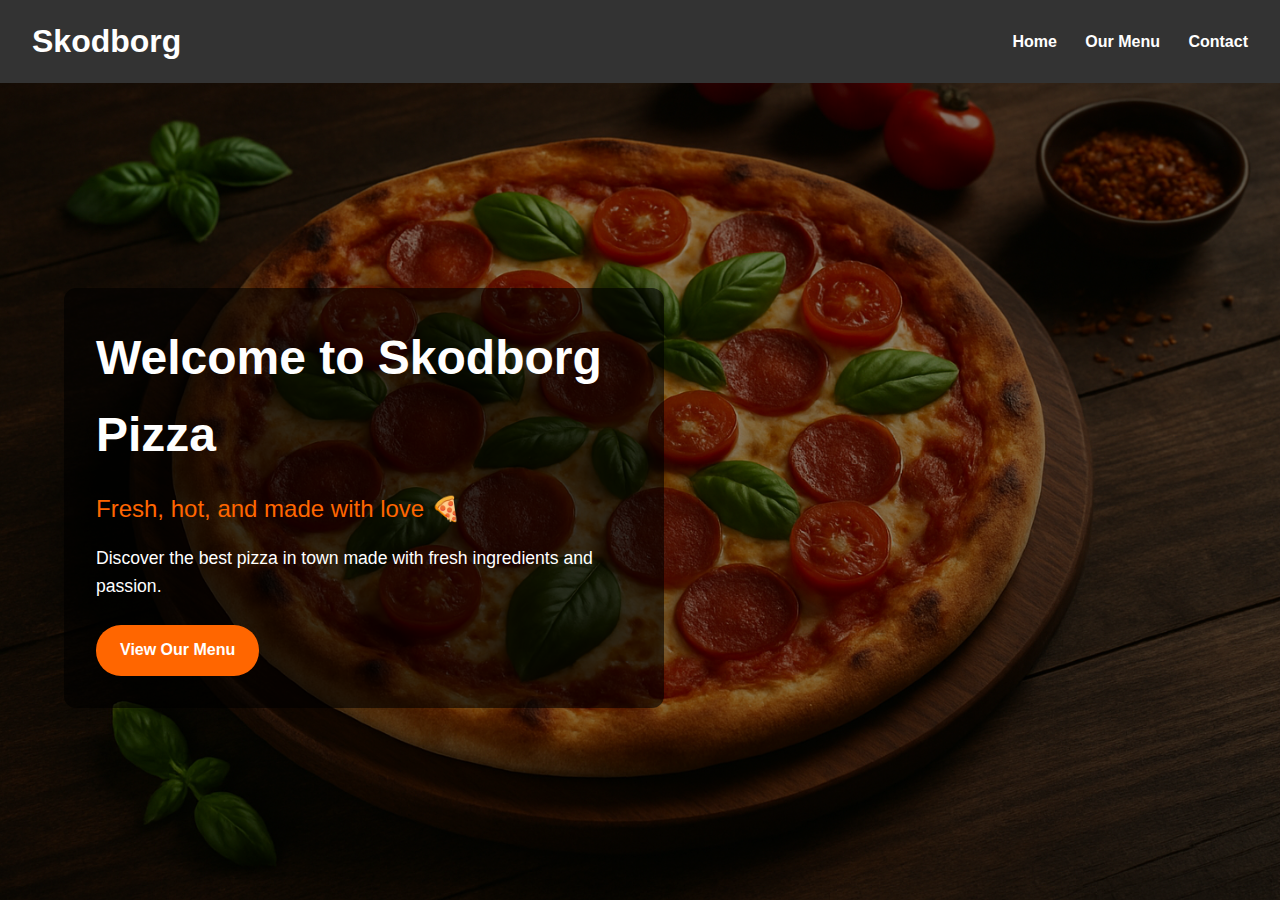
<file: index.html>
<!DOCTYPE html>
<html lang="en">
<head>
  <meta charset="UTF-8" />
  <meta name="viewport" content="width=device-width, initial-scale=1.0"/>
  <title>Skodborg Pizza</title>
  <link rel="stylesheet" href="style.css" />
  <style>
    .corner-chef {
      position: fixed;
      bottom: 10px;
      right: 10px;
      width: 80px;
      height: auto;
      z-index: 999;
      pointer-events: none;
    }
  </style>
</head>
<body>

  <!-- Header / Navbar -->
  <header>
    <div class="logo">Skodborg</div>
    <nav class="navbar">
      <a href="index.html">Home</a>
      <a href="kitchen.html">Our Menu</a>
      <a href="contact.html">Contact</a>
    </nav>
  </header>

  <!-- Hero Section -->
  <section class="home">
    <div class="content">
      <h3>Welcome to Skodborg Pizza</h3>
      <span>Fresh, hot, and made with love 🍕</span>
      <p>Discover the best pizza in town made with fresh ingredients and passion.</p>
      <a href="kitchen.html" class="btn">View Our Menu</a>
    </div>
  </section>

</body>
</html>
</file>
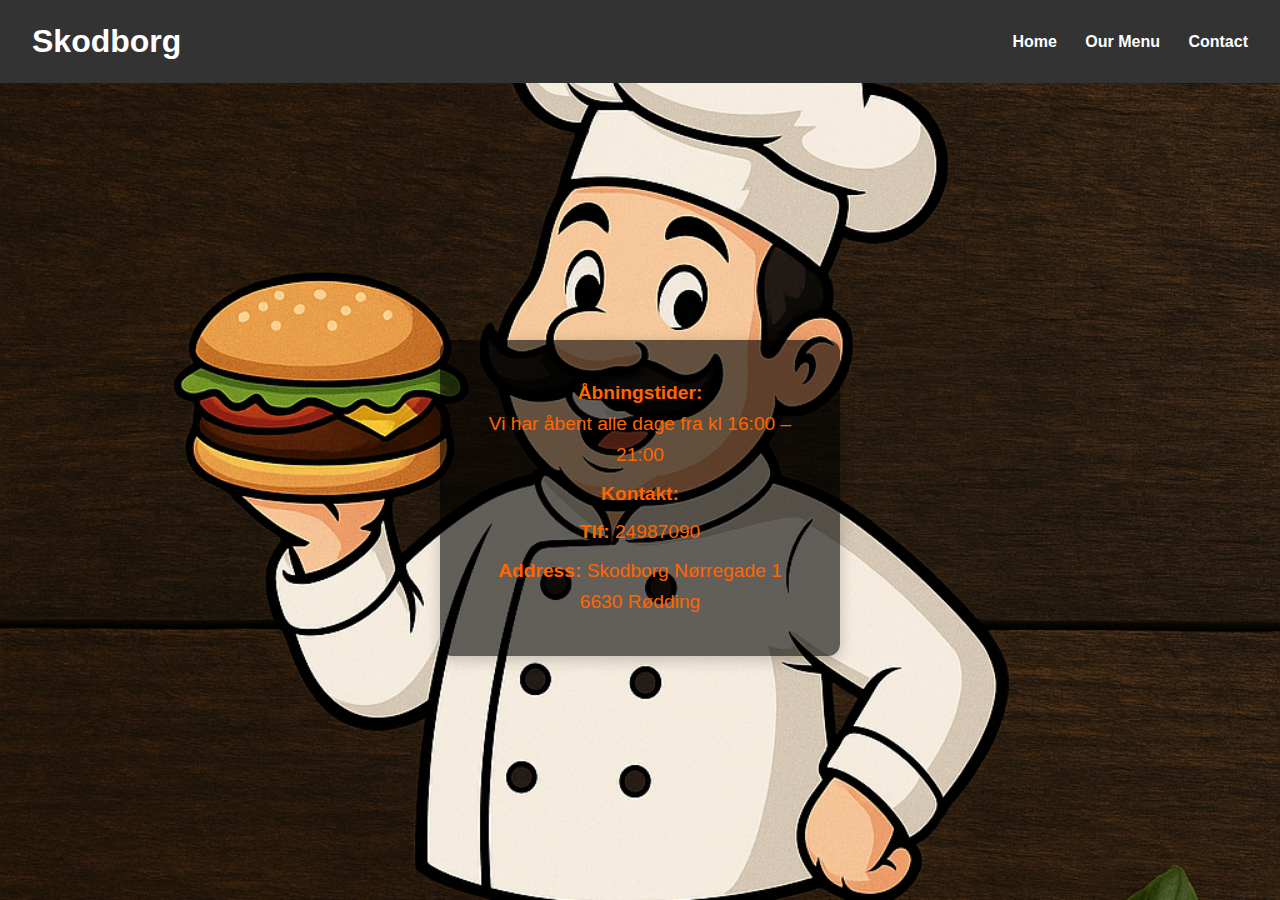
<file: contact.html>
<!DOCTYPE html>
<html lang="en">
<head>
  <meta charset="UTF-8" />
  <meta name="viewport" content="width=device-width, initial-scale=1" />
  <title>Skodborg - Contact</title>
  <link rel="stylesheet" href="style.css" />
</head>
<body>

<header>
  <div class="logo">Skodborg</div>
  <div class="navbar">
    <a href="index.html">Home</a>
    <a href="menu.html">Our Menu</a>
    <a href="contact.html">Contact</a>
  </div>
</header>

<section id="contact">
  <div class="contact-box">
    <p><strong>Åbningstider:</strong><br>Vi har åbent alle dage fra kl 16:00 – 21:00</p>
    <p><strong>Kontakt:</strong></p>
    <p><strong>Tlf:</strong> 24987090</p>
    <p><strong>Address:</strong> Skodborg Nørregade 1 6630 Rødding</p>
  </div>
</section>

</body>
</html>
</file>
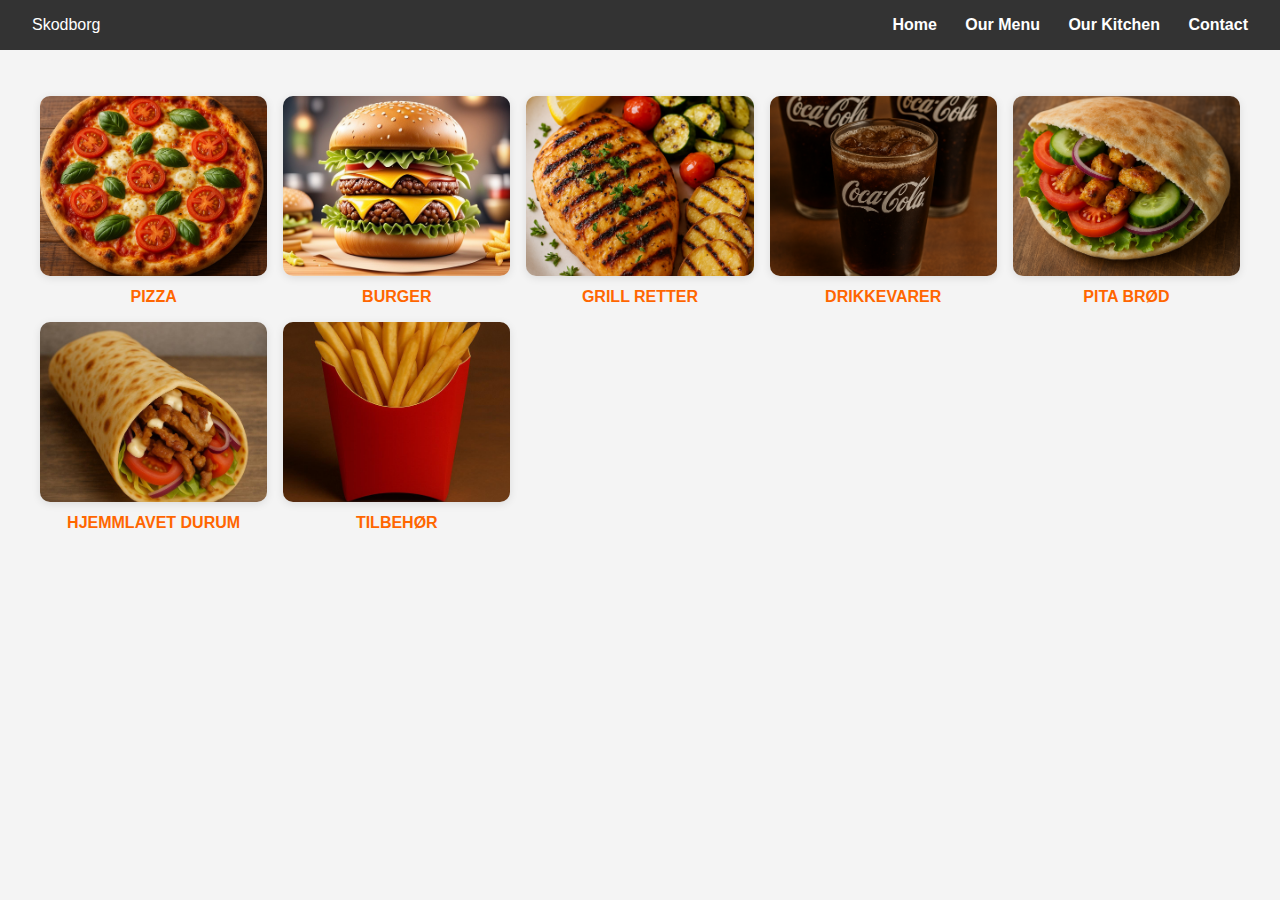
<file: fromourkitchen.html>
<!DOCTYPE html>
<html lang="en">
<head>
  <meta charset="UTF-8" />
  <title>From Our Kitchen</title>
  <meta name="viewport" content="width=device-width, initial-scale=1" />
  <style>
    body {
      font-family: 'Segoe UI', Tahoma, Geneva, Verdana, sans-serif;
      margin: 0;
      background-color: #f4f4f4;
      color: #333;
    }
    header {
      background: #333;
      color: white;
      padding: 1rem 2rem;
      position: fixed;
      top: 0; left: 0; right: 0;
      display: flex;
      justify-content: space-between;
      align-items: center;
      z-index: 1000;
    }
    nav a {
      color: white;
      margin-left: 1.5rem;
      text-decoration: none;
      font-weight: 600;
    }
    main {
      max-width: 1200px;
      margin: 6rem auto 2rem;
      padding: 0 1rem;
    }
    .gallery {
      display: grid;
      grid-template-columns: repeat(auto-fill,minmax(200px,1fr));
      gap: 1rem;
    }
    .gallery-item {
      text-align: center;
      cursor: pointer;
    }
    .gallery img {
      width: 100%;
      height: 180px;
      object-fit: cover;
      border-radius: 10px;
      box-shadow: 0 2px 8px rgba(0,0,0,0.1);
      transition: transform 0.3s ease;
    }
    .gallery-item:hover img {
      transform: scale(1.05);
    }
    .label {
      margin-top: 0.5rem;
      font-weight: bold;
      text-transform: uppercase;
      color: #ff6600;
    }

    /* Modal styles */
    .modal {
      display: none; /* hidden by default */
      position: fixed;
      z-index: 2000;
      left: 0; top: 0; width: 100%; height: 100%;
      background: rgba(0,0,0,0.7);
      overflow: auto;
      padding: 2rem;
      box-sizing: border-box;
    }
    .modal-content {
      background: white;
      max-width: 900px;
      margin: 3rem auto;
      padding: 1rem 2rem 2rem;
      border-radius: 12px;
      position: relative;
    }
    .modal h2 {
      margin-top: 0;
      color: #ff6600;
      text-transform: uppercase;
      text-align: center;
    }
    .modal .close-btn {
      position: absolute;
      top: 10px; right: 15px;
      font-size: 1.5rem;
      cursor: pointer;
      color: #333;
    }
    .modal-gallery {
      display: grid;
      grid-template-columns: repeat(auto-fill,minmax(150px,1fr));
      gap: 1rem;
      margin-top: 1rem;
    }
    .modal-gallery img {
      width: 100%;
      border-radius: 8px;
      object-fit: cover;
      height: 130px;
      box-shadow: 0 1px 6px rgba(0,0,0,0.2);
    }
  </style>
</head>
<body>

<header>
  <div class="logo">Skodborg</div>
  <nav>
    <a href="index.html">Home</a>
    <a href="menu.html">Our Menu</a>
    <a href="kitchen.html">Our Kitchen</a>
    <a href="contact.html">Contact</a>
  </nav>
</header>

<main>
  <section class="gallery">
    <div class="gallery-item" data-category="pizza">
      <img src="pizza.png" alt="Pizza" />
      <div class="label">Pizza</div>
    </div>
    <div class="gallery-item" data-category="burger">
      <img src="burger.jpeg" alt="Burger" />
      <div class="label">Burger</div>
    </div>
    <div class="gallery-item" data-category="grill">
      <img src="grill Retter.png" alt="Grill Retter" />
      <div class="label">Grill Retter</div>
    </div>
    <div class="gallery-item" data-category="drinks">
      <img src="drinks.png" alt="Drikkevarer" />
      <div class="label">Drikkevarer</div>
    </div>
    <div class="gallery-item" data-category="pitabrod">
      <img src="Pita brød.png" alt="Pita brød" />
      <div class="label">Pita brød</div>
    </div>
    <div class="gallery-item" data-category="durum">
      <img src="hjemmlavet Durum.png" alt="Hjemmlavet Durum" />
      <div class="label">Hjemmlavet Durum</div>
    </div>
    <div class="gallery-item" data-category="tilbehor">
      <img src="sides (fries).png" alt="Tilbehør" />
      <div class="label">Tilbehør</div>
    </div>
  </section>
</main>

<!-- Modal for category details -->
<div id="modal" class="modal">
  <div class="modal-content">
    <span class="close-btn" id="closeModal">&times;</span>
    <h2 id="modalTitle"></h2>
    <div class="modal-gallery" id="modalGallery"></div>
  </div>
</div>

<script>
  // Images for each category
  const categoryImages = {
    pizza: [
      'pizza1.png',
      'pizza2.png',
      'pizza3.png',
    ],
    burger: [
      'burger1.jpg',
      'burger2.jpg',
    ],
    grill: [
      'grill1.png',
      'grill2.png',
    ],
    drinks: [
      'drinks1.png',
      'drinks2.png',
    ],
    pitabrod: [
      'pitabrod1.png',
      'pitabrod2.png',
    ],
    durum: [
      'durum1.png',
      'durum2.png',
    ],
    tilbehor: [
      'tilbehor1.png',
      'tilbehor2.png',
    ],
  };

  const modal = document.getElementById('modal');
  const modalTitle = document.getElementById('modalTitle');
  const modalGallery = document.getElementById('modalGallery');
  const closeModal = document.getElementById('closeModal');

  // Open modal on click
  document.querySelectorAll('.gallery-item').forEach(item => {
    item.addEventListener('click', () => {
      const category = item.getAttribute('data-category');
      modalTitle.textContent = category.charAt(0).toUpperCase() + category.slice(1);
      modalGallery.innerHTML = '';
      if(categoryImages[category]){
        categoryImages[category].forEach(img => {
          const imgElem = document.createElement('img');
          imgElem.src = img;
          modalGallery.appendChild(imgElem);
        });
      }
      modal.style.display = 'block';
    });
  });

  // Close modal
  closeModal.addEventListener('click', () => {
    modal.style.display = 'none';
  });

  // Close modal when clicking outside content
  window.addEventListener('click', (e) => {
    if(e.target === modal){
      modal.style.display = 'none';
    }
  });
</script>

</body>
</html>
</file>
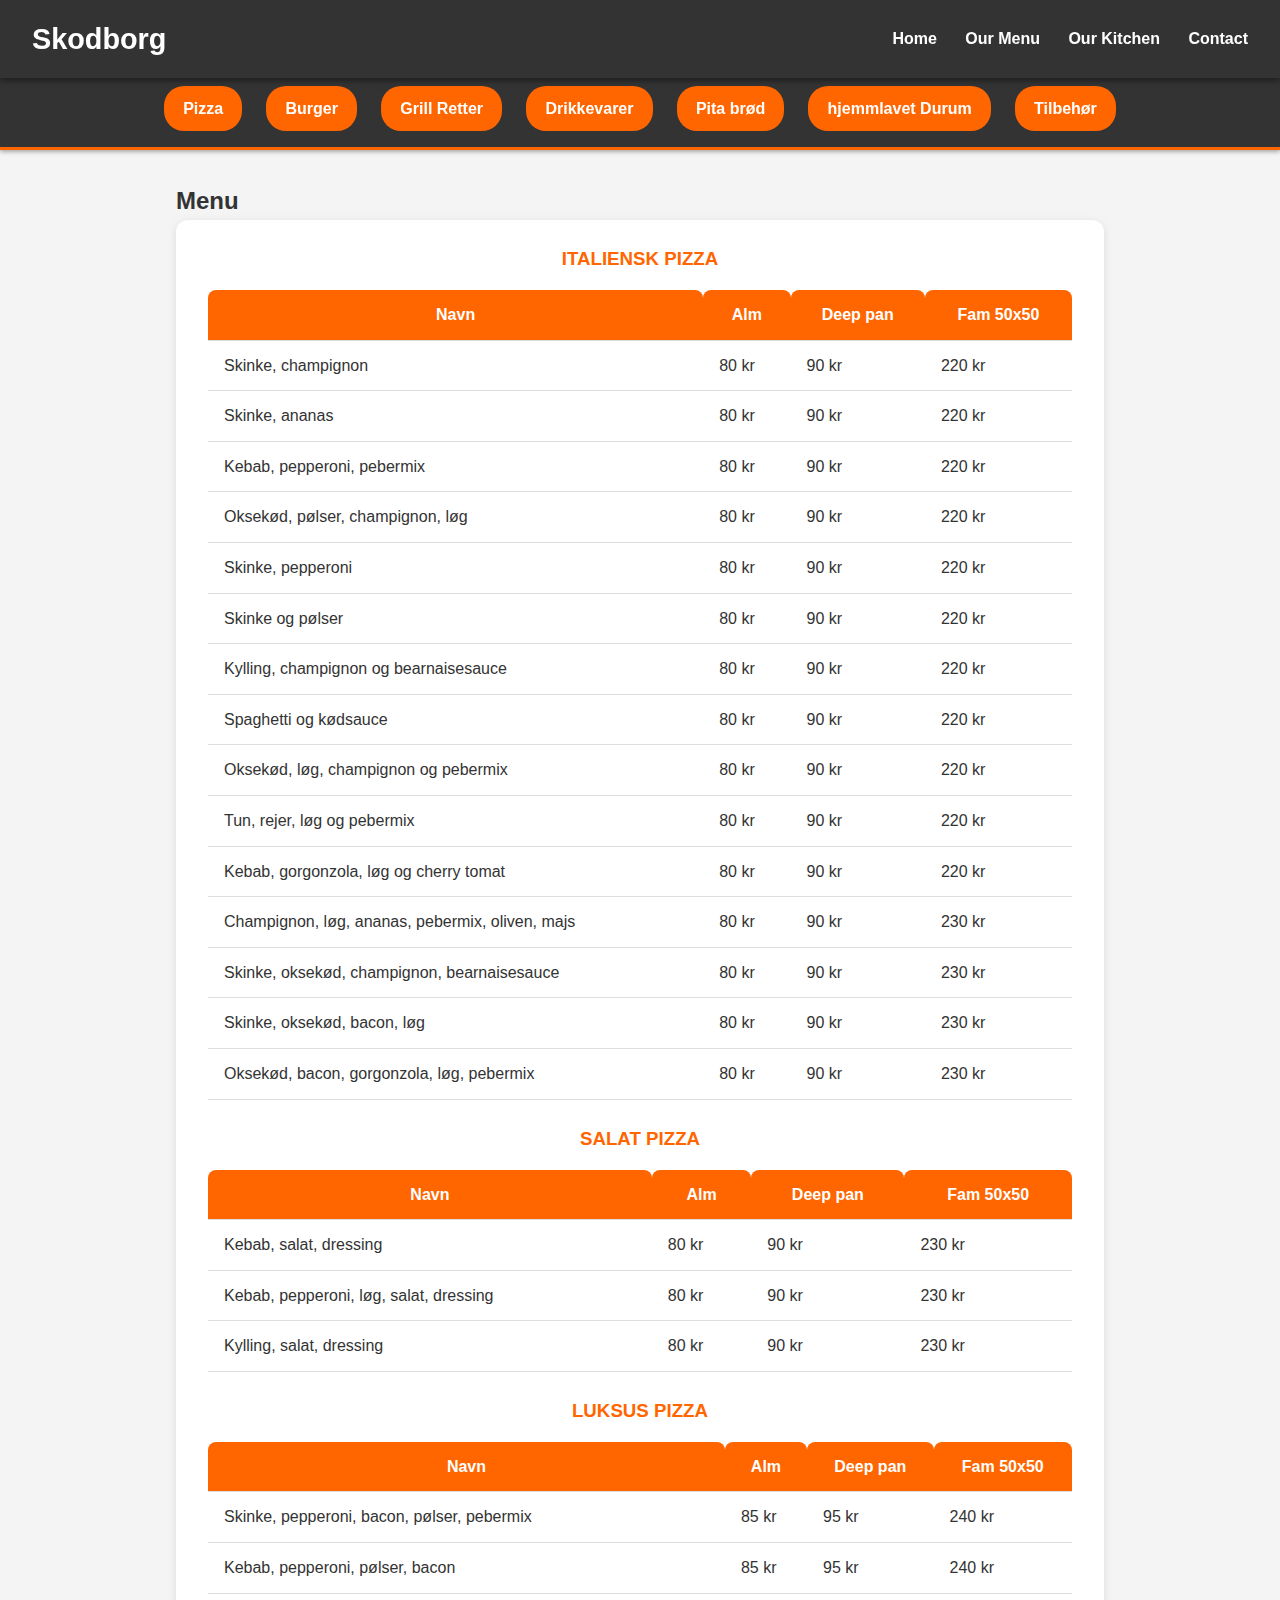
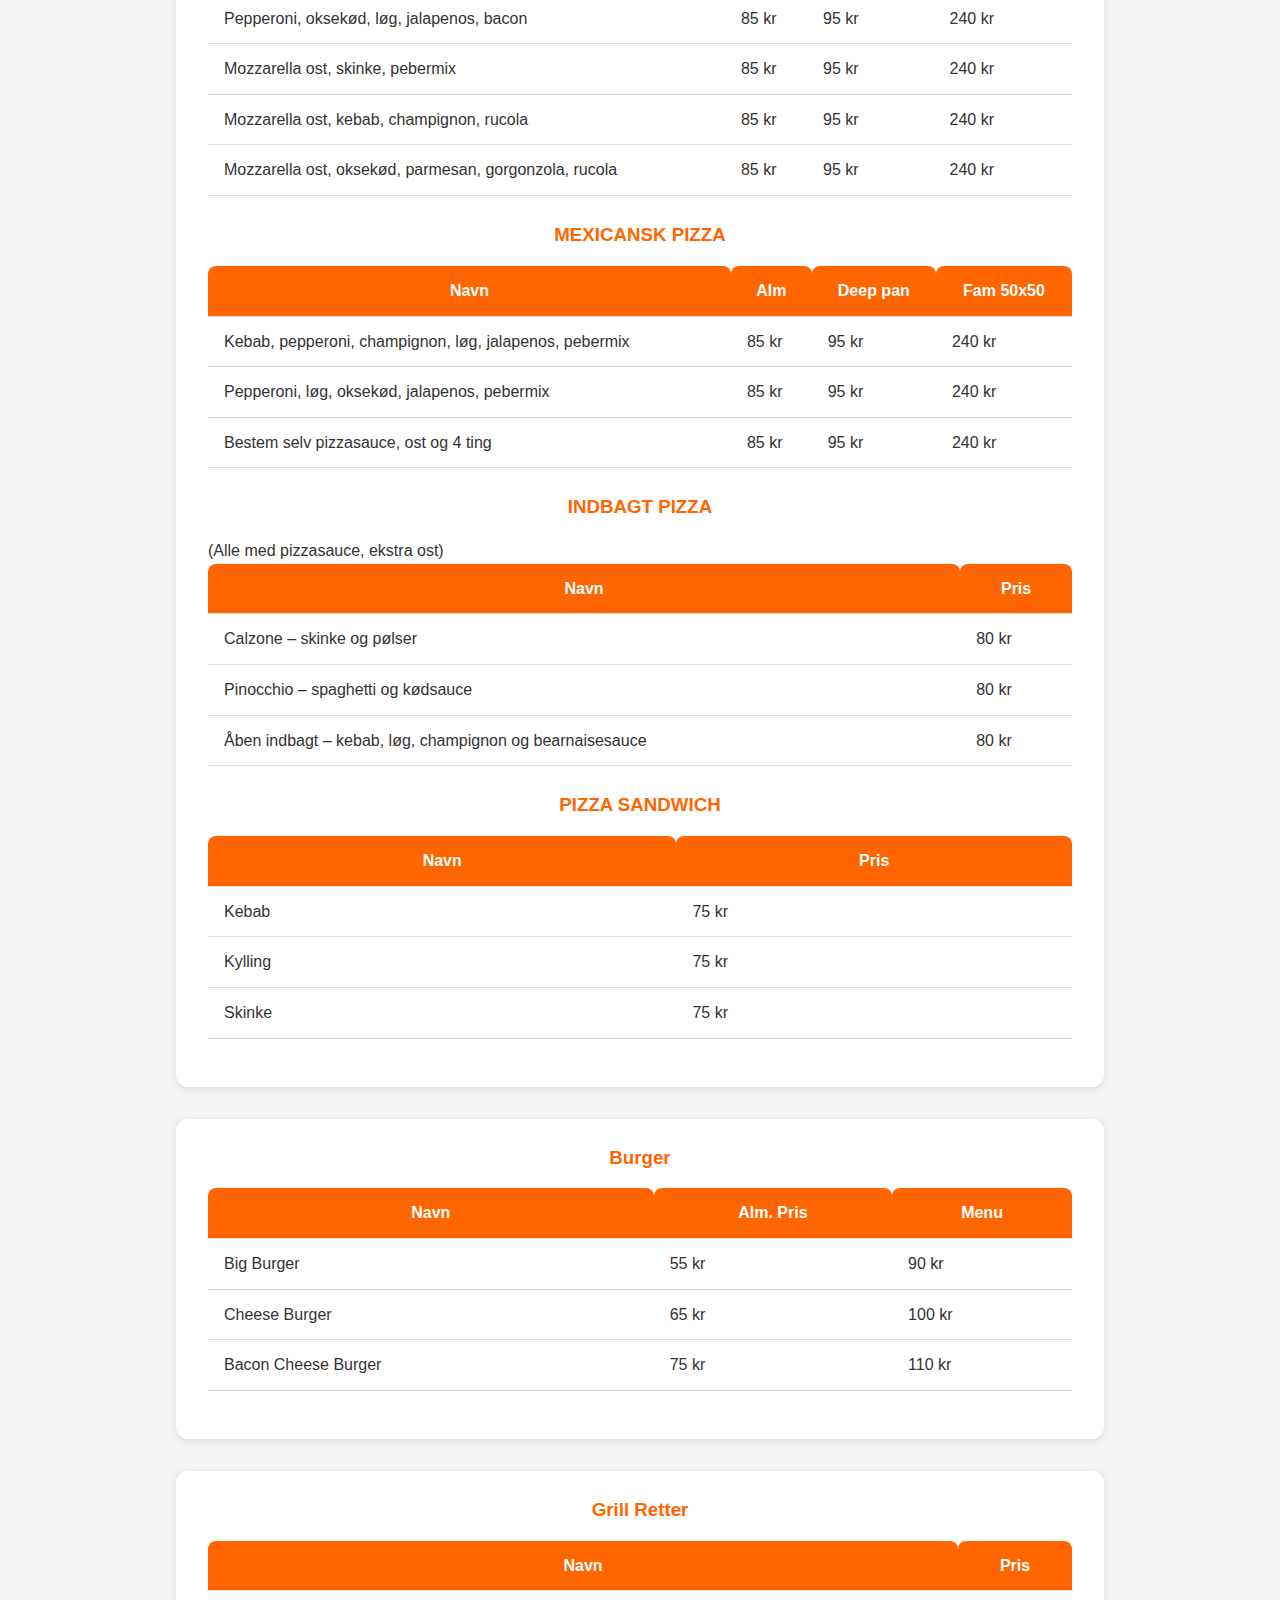
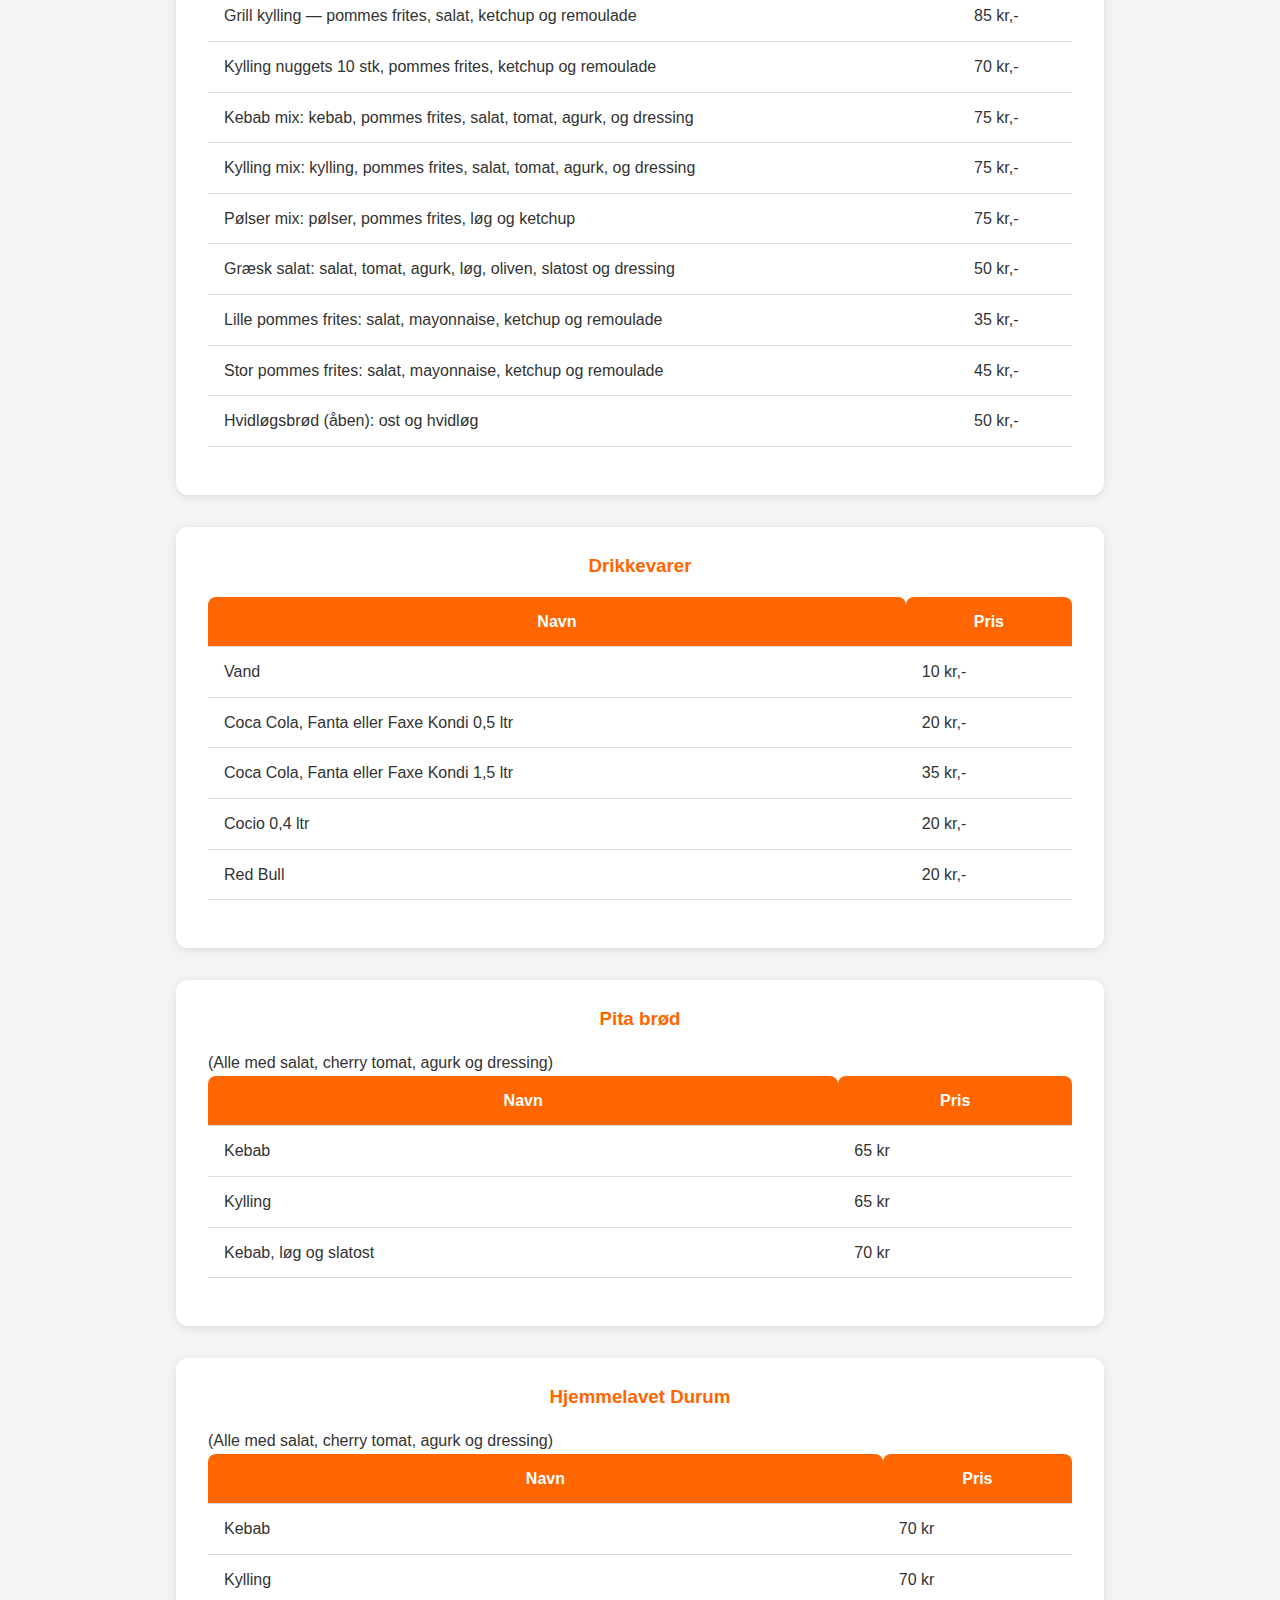
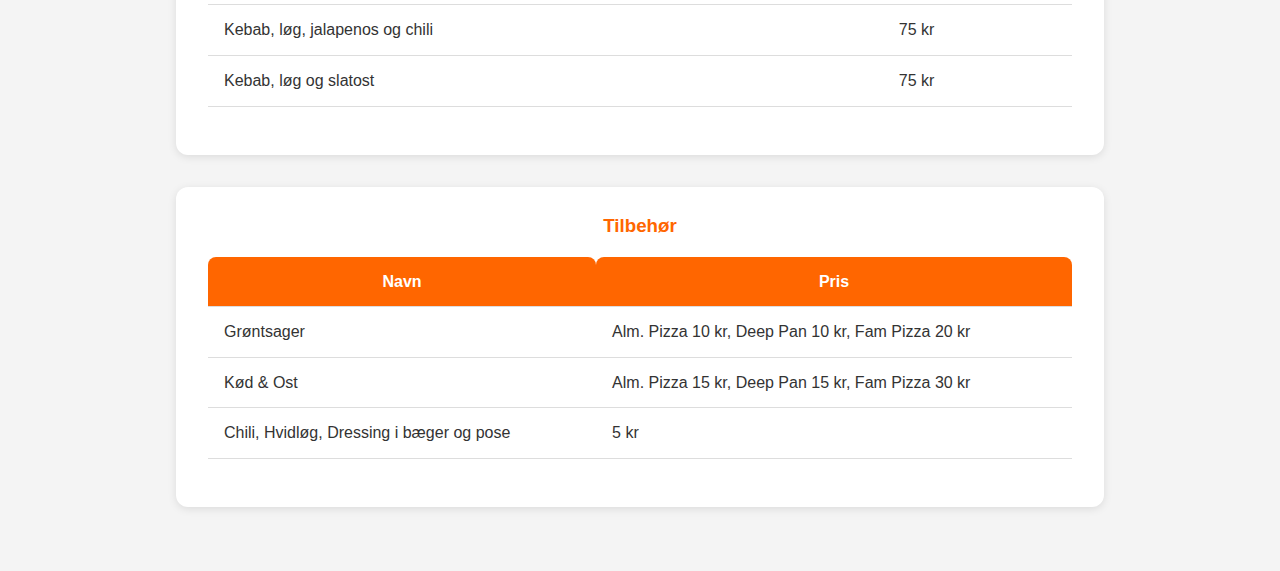
<file: menu.html>
<!DOCTYPE html>
<html lang="en">
<head>
  <meta charset="UTF-8" />
  <meta name="viewport" content="width=device-width, initial-scale=1" />
  <title>Skodborg - Menu</title>
  <link rel="stylesheet" href="style.css" />
  <style>
    :root {
      --orange: #ff6600;
      --dark: #333;
      --light: #f4f4f4;
      --white: #fff;
      --gray: #ddd;
    }

    html {
      scroll-behavior: smooth;
      font-family: 'Segoe UI', Tahoma, Geneva, Verdana, sans-serif;
      background-color: var(--light);
      color: var(--dark);
    }

    /* Sticky header */
    header {
      position: fixed;
      top: 0;
      left: 0;
      right: 0;
      background-color: var(--dark);
      padding: 1rem 2rem;
      display: flex;
      justify-content: space-between;
      align-items: center;
      z-index: 1000;
      box-shadow: 0 2px 6px rgba(0,0,0,0.5);
    }
    .logo {
      color: var(--white);
      font-size: 1.8rem;
      font-weight: 700;
    }
    .navbar a {
      color: var(--white);
      text-decoration: none;
      margin-left: 1.5rem;
      font-size: 1rem;
      transition: color 0.3s ease;
    }
    .navbar a:hover {
      color: var(--orange);
    }

    /* Menu navigation bar */
    .menu-nav {
      display: flex;
      justify-content: center;
      gap: 1.5rem;
      flex-wrap: wrap;
      background-color: var(--dark);
      padding: 1rem 0;
      margin-top: 70px; /* space below header */
      border-bottom: 3px solid var(--orange);
      position: sticky;
      top: 60px;
      z-index: 999;
      box-shadow: 0 2px 4px rgba(0,0,0,0.3);
    }
    .menu-nav a {
      color: var(--white);
      background-color: var(--orange);
      padding: 0.6rem 1.2rem;
      border-radius: 20px;
      font-weight: 600;
      text-decoration: none;
      font-size: 1rem;
      transition: background-color 0.3s ease;
    }
    .menu-nav a:hover,
    .menu-nav a:focus {
      background-color: #cc5200;
      outline: none;
    }

    /* Page main container */
    main {
      max-width: 960px;
      margin: 2rem auto 4rem;
      padding: 0 1rem;
    }

    /* Section styling */
    section {
      background-color: var(--white);
      border-radius: 12px;
      box-shadow: 0 2px 8px rgba(0,0,0,0.1);
      padding: 1.5rem 2rem;
      margin-bottom: 2rem;
      transition: box-shadow 0.3s ease;
    }
    section:hover {
      box-shadow: 0 6px 18px rgba(0,0,0,0.15);
    }
    section h2, section h3 {
      color: var(--orange);
      margin-bottom: 1rem;
      font-weight: 700;
      text-align: center;
    }

    /* Menu table styling */
    table.menu-table {
      width: 100%;
      border-collapse: collapse;
      font-size: 1rem;
      text-align: left;
      margin-bottom: 1.5rem;
    }
    table.menu-table th,
    table.menu-table td {
      padding: 0.75rem 1rem;
      border-bottom: 1px solid var(--gray);
    }
    table.menu-table th {
      background-color: var(--orange);
      color: var(--white);
      font-weight: 700;
      text-align: center;
      border-radius: 8px 8px 0 0;
    }
    table.menu-table tr:hover {
      background-color: #fff4e6;
    }

    /* Info box */
    .menu-info {
      background-color: var(--orange);
      color: var(--white);
      padding: 1.5rem 2rem;
      border-radius: 12px;
      box-shadow: 0 4px 10px rgba(255, 102, 0, 0.3);
      text-align: center;
      font-weight: 600;
      max-width: 400px;
      margin: 0 auto 2rem;
    }
    .menu-info h4 {
      margin-bottom: 0.5rem;
    }

    /* Footer */
    footer {
      text-align: center;
      padding: 1rem 0;
      color: var(--gray);
      font-size: 0.9rem;
      border-top: 1px solid var(--gray);
      margin-top: 4rem;
    }

    /* Responsive */
    @media (max-width: 600px) {
      header {
        flex-direction: column;
        gap: 0.5rem;
      }
      .navbar a {
        margin-left: 0.8rem;
        font-size: 0.9rem;
      }
      .menu-nav {
        gap: 1rem;
        padding: 0.75rem 0;
      }
      table.menu-table th,
      table.menu-table td {
        padding: 0.5rem 0.75rem;
      }
    }
  </style>
</head>
<body>

<header>
  <div class="logo">Skodborg</div>
  <nav class="navbar">
    <a href="index.html">Home</a>
    <a href="menu.html">Our Menu</a>
    <a href="kitchen.html">Our Kitchen</a>
    <a href="contact.html">Contact</a>
  </nav>
</header>

<!-- Your existing menu content below here -->

</body>
</html>


<nav class="menu-nav">
  <a href="#pizza">Pizza</a>
  <a href="#burger">Burger</a>
  <a href="#grill">Grill Retter</a>
  <a href="#drinks">Drikkevarer</a>
  <a href="#pitabrod">Pita brød</a>
  <a href="#durum">hjemmlavet Durum</a>
  <a href="#sides">Tilbehør</a>
</nav>

<main>
  <h2>Menu</h2>

  <section id="pizza">
    <h3>ITALIENSK PIZZA</h3>
    <table class="menu-table">
      <thead>
        <tr><th>Navn</th><th>Alm</th><th>Deep pan</th><th>Fam 50x50</th></tr>
      </thead>
      <tbody>
        <tr><td>Skinke, champignon</td><td>80 kr</td><td>90 kr</td><td>220 kr</td></tr>
        <tr><td>Skinke, ananas</td><td>80 kr</td><td>90 kr</td><td>220 kr</td></tr>
        <tr><td>Kebab, pepperoni, pebermix</td><td>80 kr</td><td>90 kr</td><td>220 kr</td></tr>
        <tr><td>Oksekød, pølser, champignon, løg</td><td>80 kr</td><td>90 kr</td><td>220 kr</td></tr>
        <tr><td>Skinke, pepperoni</td><td>80 kr</td><td>90 kr</td><td>220 kr</td></tr>
        <tr><td>Skinke og pølser</td><td>80 kr</td><td>90 kr</td><td>220 kr</td></tr>
        <tr><td>Kylling, champignon og bearnaisesauce</td><td>80 kr</td><td>90 kr</td><td>220 kr</td></tr>
        <tr><td>Spaghetti og kødsauce</td><td>80 kr</td><td>90 kr</td><td>220 kr</td></tr>
        <tr><td>Oksekød, løg, champignon og pebermix</td><td>80 kr</td><td>90 kr</td><td>220 kr</td></tr>
        <tr><td>Tun, rejer, løg og pebermix</td><td>80 kr</td><td>90 kr</td><td>220 kr</td></tr>
        <tr><td>Kebab, gorgonzola, løg og cherry tomat</td><td>80 kr</td><td>90 kr</td><td>220 kr</td></tr>
        <tr><td>Champignon, løg, ananas, pebermix, oliven, majs</td><td>80 kr</td><td>90 kr</td><td>230 kr</td></tr>
        <tr><td>Skinke, oksekød, champignon, bearnaisesauce</td><td>80 kr</td><td>90 kr</td><td>230 kr</td></tr>
        <tr><td>Skinke, oksekød, bacon, løg</td><td>80 kr</td><td>90 kr</td><td>230 kr</td></tr>
        <tr><td>Oksekød, bacon, gorgonzola, løg, pebermix</td><td>80 kr</td><td>90 kr</td><td>230 kr</td></tr>
      </tbody>
    </table>

    <h3>SALAT PIZZA</h3>
    <table class="menu-table">
      <thead>
        <tr><th>Navn</th><th>Alm</th><th>Deep pan</th><th>Fam 50x50</th></tr>
      </thead>
      <tbody>
        <tr><td>Kebab, salat, dressing</td><td>80 kr</td><td>90 kr</td><td>230 kr</td></tr>
        <tr><td>Kebab, pepperoni, løg, salat, dressing</td><td>80 kr</td><td>90 kr</td><td>230 kr</td></tr>
        <tr><td>Kylling, salat, dressing</td><td>80 kr</td><td>90 kr</td><td>230 kr</td></tr>
      </tbody>
    </table>

    <h3>LUKSUS PIZZA</h3>
    <table class="menu-table">
      <thead>
        <tr><th>Navn</th><th>Alm</th><th>Deep pan</th><th>Fam 50x50</th></tr>
      </thead>
      <tbody>
        <tr><td>Skinke, pepperoni, bacon, pølser, pebermix</td><td>85 kr</td><td>95 kr</td><td>240 kr</td></tr>
        <tr><td>Kebab, pepperoni, pølser, bacon</td><td>85 kr</td><td>95 kr</td><td>240 kr</td></tr>
        <tr><td>Pepperoni, oksekød, løg, jalapenos, bacon</td><td>85 kr</td><td>95 kr</td><td>240 kr</td></tr>
        <tr><td>Mozzarella ost, skinke, pebermix</td><td>85 kr</td><td>95 kr</td><td>240 kr</td></tr>
        <tr><td>Mozzarella ost, kebab, champignon, rucola</td><td>85 kr</td><td>95 kr</td><td>240 kr</td></tr>
        <tr><td>Mozzarella ost, oksekød, parmesan, gorgonzola, rucola</td><td>85 kr</td><td>95 kr</td><td>240 kr</td></tr>
      </tbody>
    </table>

    <h3>MEXICANSK PIZZA</h3>
    <table class="menu-table">
      <thead>
        <tr><th>Navn</th><th>Alm</th><th>Deep pan</th><th>Fam 50x50</th></tr>
      </thead>
      <tbody>
        <tr><td>Kebab, pepperoni, champignon, løg, jalapenos, pebermix</td><td>85 kr</td><td>95 kr</td><td>240 kr</td></tr>
        <tr><td>Pepperoni, løg, oksekød, jalapenos, pebermix</td><td>85 kr</td><td>95 kr</td><td>240 kr</td></tr>
        <tr><td>Bestem selv pizzasauce, ost og 4 ting</td><td>85 kr</td><td>95 kr</td><td>240 kr</td></tr>
      </tbody>
    </table>

    <h3>INDBAGT PIZZA</h3>
    <p>(Alle med pizzasauce, ekstra ost)</p>
    <table class="menu-table">
      <thead>
        <tr><th>Navn</th><th>Pris</th></tr>
      </thead>
      <tbody>
        <tr><td>Calzone – skinke og pølser</td><td>80 kr</td></tr>
        <tr><td>Pinocchio – spaghetti og kødsauce</td><td>80 kr</td></tr>
        <tr><td>Åben indbagt – kebab, løg, champignon og bearnaisesauce</td><td>80 kr</td></tr>
      </tbody>
    </table>

    <h3>PIZZA SANDWICH</h3>
    <table class="menu-table">
      <thead>
        <tr><th>Navn</th><th>Pris</th></tr>
      </thead>
      <tbody>
        <tr><td>Kebab</td><td>75 kr</td></tr>
        <tr><td>Kylling</td><td>75 kr</td></tr>
        <tr><td>Skinke</td><td>75 kr</td></tr>
      </tbody>
    </table>
  </section>

  <section id="burger">
    <h3>Burger</h3>
    <table class="menu-table">
      <thead>
        <tr><th>Navn</th><th>Alm. Pris</th><th>Menu</th></tr>
      </thead>
      <tbody>
        <tr><td>Big Burger</td><td>55 kr</td><td>90 kr</td></tr>
        <tr><td>Cheese Burger</td><td>65 kr</td><td>100 kr</td></tr>
        <tr><td>Bacon Cheese Burger</td><td>75 kr</td><td>110 kr</td></tr>
      </tbody>
    </table>
  </section>

  <section id="grill">
    <h3>Grill Retter</h3>
    <table class="menu-table">
      <thead>
        <tr><th>Navn</th><th>Pris</th></tr>
      </thead>
      <tbody>
        <tr><td>Grill kylling — pommes frites, salat, ketchup og remoulade</td><td>85 kr,-</td></tr>
        <tr><td>Kylling nuggets 10 stk, pommes frites, ketchup og remoulade</td><td>70 kr,-</td></tr>
        <tr><td>Kebab mix: kebab, pommes frites, salat, tomat, agurk, og dressing</td><td>75 kr,-</td></tr>
        <tr><td>Kylling mix: kylling, pommes frites, salat, tomat, agurk, og dressing</td><td>75 kr,-</td></tr>
        <tr><td>Pølser mix: pølser, pommes frites, løg og ketchup</td><td>75 kr,-</td></tr>
        <tr><td>Græsk salat: salat, tomat, agurk, løg, oliven, slatost og dressing</td><td>50 kr,-</td></tr>
        <tr><td>Lille pommes frites: salat, mayonnaise, ketchup og remoulade</td><td>35 kr,-</td></tr>
        <tr><td>Stor pommes frites: salat, mayonnaise, ketchup og remoulade</td><td>45 kr,-</td></tr>
        <tr><td>Hvidløgsbrød (åben): ost og hvidløg</td><td>50 kr,-</td></tr>
      </tbody>
    </table>
  </section>

  <section id="drinks">
    <h3>Drikkevarer</h3>
    <table class="menu-table">
      <thead>
        <tr><th>Navn</th><th>Pris</th></tr>
      </thead>
      <tbody>
        <tr><td>Vand</td><td>10 kr,-</td></tr>
        <tr><td>Coca Cola, Fanta eller Faxe Kondi 0,5 ltr</td><td>20 kr,-</td></tr>
        <tr><td>Coca Cola, Fanta eller Faxe Kondi 1,5 ltr</td><td>35 kr,-</td></tr>
        <tr><td>Cocio 0,4 ltr</td><td>20 kr,-</td></tr>
        <tr><td>Red Bull</td><td>20 kr,-</td></tr>
      </tbody>
    </table>
  </section>

  <section id="pitabrod">
    <h3>Pita brød</h3>
    <p>(Alle med salat, cherry tomat, agurk og dressing)</p>
    <table class="menu-table">
      <thead>
        <tr><th>Navn</th><th>Pris</th></tr>
      </thead>
      <tbody>
        <tr><td>Kebab</td><td>65 kr</td></tr>
        <tr><td>Kylling</td><td>65 kr</td></tr>
        <tr><td>Kebab, løg og slatost</td><td>70 kr</td></tr>
      </tbody>
    </table>
  </section>

  <section id="durum">
    <h3>Hjemmelavet Durum</h3>
    <p>(Alle med salat, cherry tomat, agurk og dressing)</p>
    <table class="menu-table">
      <thead>
        <tr><th>Navn</th><th>Pris</th></tr>
      </thead>
      <tbody>
        <tr><td>Kebab</td><td>70 kr</td></tr>
        <tr><td>Kylling</td><td>70 kr</td></tr>
        <tr><td>Kebab, løg, jalapenos og chili</td><td>75 kr</td></tr>
        <tr><td>Kebab, løg og slatost</td><td>75 kr</td></tr>
      </tbody>
    </table>
  </section>

  <section id="sides">
    <h3>Tilbehør</h3>
    <table class="menu-table">
      <thead>
        <tr><th>Navn</th><th>Pris</th></tr>
      </thead>
      <tbody>
        <tr><td>Grøntsager</td><td>Alm. Pizza 10 kr, Deep Pan 10 kr, Fam Pizza 20 kr</td></tr>
        <tr><td>Kød & Ost</td><td>Alm. Pizza 15 kr, Deep Pan 15 kr, Fam Pizza 30 kr</td></tr>
        <tr><td>Chili, Hvidløg, Dressing i bæger og pose</td><td>5 kr</td></tr>
      </tbody>
    </table>
  </section>
</main>
</body>
</html>
</file>
<file: style.css>
/* CSS Variables */
:root {
  --orange: #ff6600;
  --dark: #333;
  --light: #f4f4f4;
  --white: #fff;
  --gray: #ddd;
}

/* Global Styles */
* {
  margin: 0;
  padding: 0;
  box-sizing: border-box;
  font-family: 'Segoe UI', Tahoma, Geneva, Verdana, sans-serif;
}

body {
  background-color: var(--light);
  color: var(--dark);
  line-height: 1.6;
}

/* Header Styles */
header {
  position: fixed;
  top: 0;
  left: 0;
  right: 0;
  background-color: var(--dark);
  padding: 1rem 2rem;
  display: flex;
  justify-content: space-between;
  align-items: center;
  z-index: 1000;
}

.logo {
  color: var(--white);
  font-size: 2rem;
  font-weight: bold;
}

.navbar a {
  color: var(--white);
  text-decoration: none;
  margin-left: 1.5rem;
  font-size: 1rem;
  font-weight: bold;
  transition: color 0.3s;
}

.navbar a:hover {
  color: var(--orange);
}

/* Active link */
.navbar a.active {
  color: var(--orange);
}

/* Home Section */
.home {
  display: flex;
  justify-content: flex-start;
  align-items: center;
  min-height: 100vh;
  background: url('pizzahomepage.png') no-repeat center center;
  background-size: cover;
  background-position: center;
  position: relative;
  padding-left: 5%;
  padding-top: 6rem;
  color: var(--white);
}

.home::before {
  content: '';
  position: absolute;
  inset: 0;
  background-color: rgba(0, 0, 0, 0.4);
  z-index: 1;
}

.home .content {
  position: relative;
  z-index: 2;
  max-width: 600px;
  background-color: rgba(0, 0, 0, 0.6);
  padding: 2rem;
  border-radius: 12px;
}

.home .content h3 {
  font-size: 3rem;
  margin-bottom: 1rem;
}

.home .content span {
  display: block;
  font-size: 1.5rem;
  color: var(--orange);
  margin-bottom: 1rem;
}

.home .content p {
  font-size: 1.1rem;
  margin-bottom: 1.5rem;
}

.btn {
  display: inline-block;
  padding: 0.8rem 1.5rem;
  background-color: var(--orange);
  color: var(--white);
  border-radius: 25px;
  text-decoration: none;
  font-weight: bold;
  font-size: 1rem;
  transition: background-color 0.3s;
}

.btn:hover {
  background-color: #cc5200;
}

/* Contact Page */
#contact {
  display: flex;
  justify-content: center;
  align-items: center;
  min-height: 100vh;
  padding-top: 6rem;
  background: url('chefburgercontact.png') no-repeat center center;
  background-size: cover;
  box-sizing: border-box;
}

.contact-box {
  background-color: rgba(0, 0, 0, 0.6);
  padding: 30px 40px;
  border-radius: 12px;
  color: var(--orange);
  text-align: center;
  max-width: 400px;
  font-size: 1.2rem;
  box-shadow: 0 4px 15px rgba(0,0,0,0.2);
}

#contact div p {
  margin: 0.5rem 0;
}

/* Back Button */
#backButton {
  position: fixed;
  top: 90px;
  left: 2rem;
  background: none;
  border: none;
  color: var(--orange);
  font-weight: bold;
  font-size: 1rem;
  text-transform: uppercase;
  cursor: pointer;
  z-index: 1001;
  display: none;
}

/* Kitchen page specific header fix */
.kitchen header {
  padding: 1rem 2rem;
}





#backButton {
  position: absolute; /* or fixed if you want it to stay on screen when scrolling */
  top: 90px;
  left: 10px;
  font-size: 1.2rem;
  /* other styles if needed */
}

@media (max-width: 600px) {
  #backButton {
    position: relative;   /* Let it flow in document order */
    top: auto;            /* Reset the top offset */
    left: auto;           /* Reset the left offset */
    font-size: 1rem;
    margin-top: 20px;
    display: block;
    margin-left: auto;
    margin-right: auto;
  }
}
</file>
